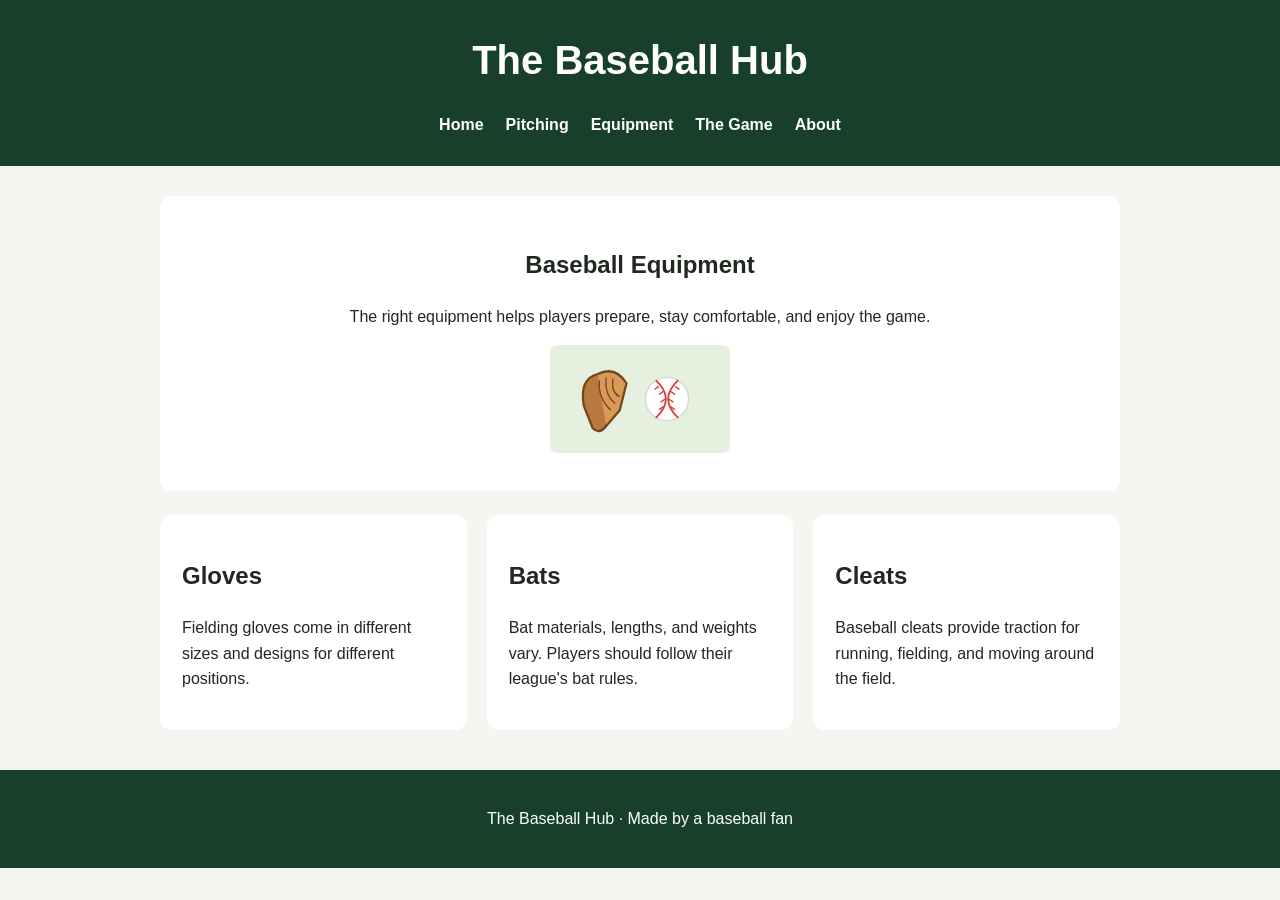
<file: midterm-site/equipment/index.html>
<!DOCTYPE html>
<html lang="en">
<head>
    <meta charset="UTF-8">
    <meta name="viewport" content="width=device-width, initial-scale=1.0">
    <title>Equipment | The Baseball Hub</title>
    <link rel="stylesheet" href="../css/style.css">
</head>
<body>
    <header>
        <h1>The Baseball Hub</h1>
        <nav>
            <a href="../index.html">Home</a>
             <a href="../pitching/">Pitching</a>
             <a href="../equipment/">Equipment</a>
             <a href="../game/">The Game</a>
             <a href="../about.html">About</a>
        </nav>
    </header>
    <main>
        <section class="hero">
            <h2>Baseball Equipment</h2>
            <p>The right equipment helps players prepare, stay comfortable, and enjoy the game.</p>
<img src="../images/baseball3.svg" alt="Illustration of a baseball glove">
        </section>
        <section class="cards">
            <article>
                <h2>Gloves</h2>
                <p>Fielding gloves come in different sizes and designs for different positions.</p>
            </article>
            <article>
                <h2>Bats</h2>
                <p>Bat materials, lengths, and weights vary. Players should follow their league's bat rules.</p>
            </article>
            <article>
                <h2>Cleats</h2>
                <p>Baseball cleats provide traction for running, fielding, and moving around the field.</p>
            </article>
        </section>
    </main>
    <footer><p>The Baseball Hub · Made by a baseball fan</p></footer>
</body>
</html>
</file>
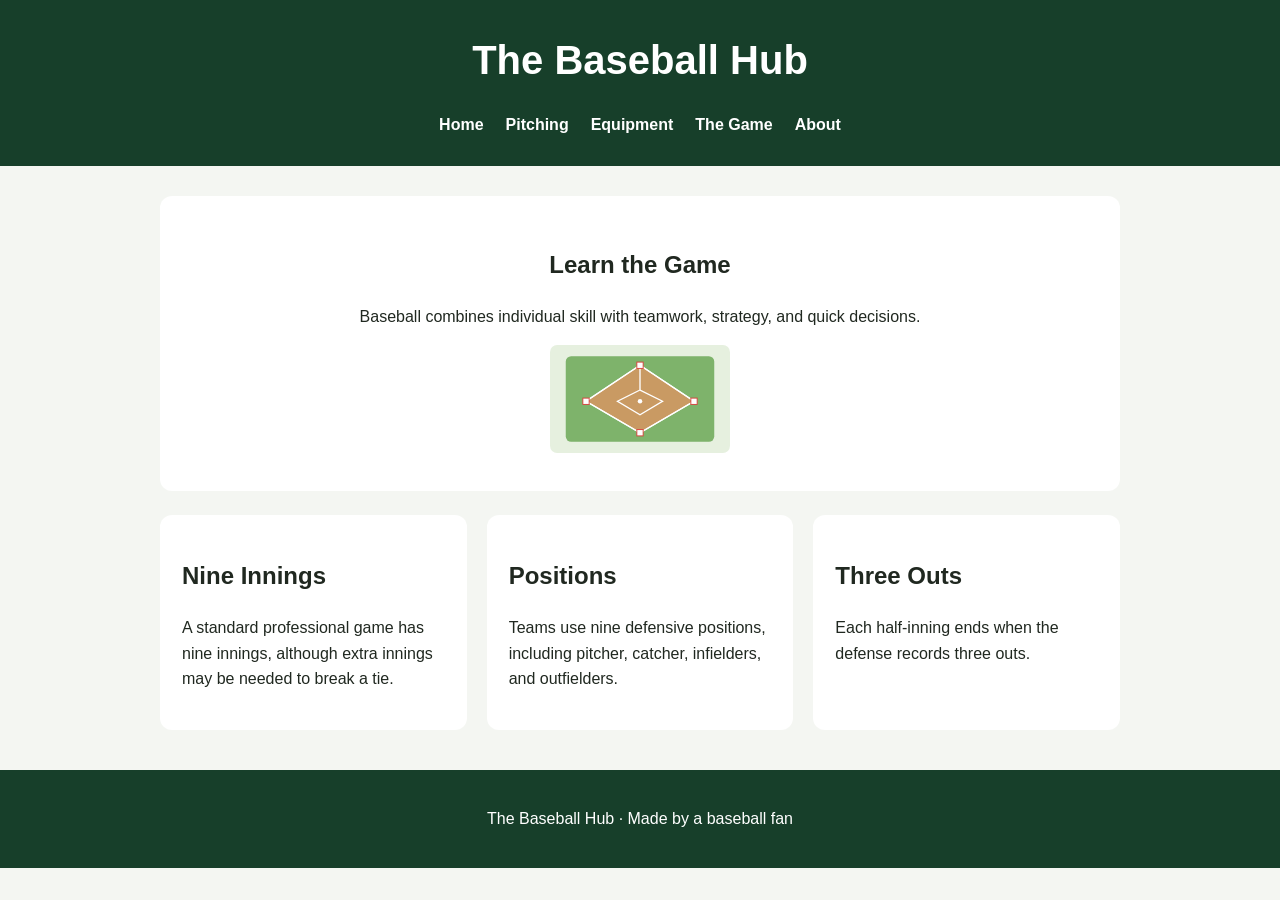
<file: midterm-site/game/index.html>
<!DOCTYPE html>
<html lang="en">
<head>
    <meta charset="UTF-8">
    <meta name="viewport" content="width=device-width, initial-scale=1.0">
    <title>The Game | The Baseball Hub</title>
   <link rel="stylesheet" href="/midterm-site/css/style.css">
</head>
<body>
    <header>
        <h1>The Baseball Hub</h1>
        <nav>
            <a href="/midterm-site/index.html">Home</a>
            <a href="/midterm-site/pitching/">Pitching</a>
            <a href="/midterm-site/equipment/">Equipment</a>
             <a href="/midterm-site/game/">The Game</a>
             <a href="/midterm-site/about.html">About</a>
        </nav>
    </header>
    <main>
        <section class="hero">
            <h2>Learn the Game</h2>
            <p>Baseball combines individual skill with teamwork, strategy, and quick decisions.</p>
<img src="/midterm-site/images/baseball4.svg" alt="Illustration of a baseball field">
        </section>
        <section class="cards">
            <article>
                <h2>Nine Innings</h2>
                <p>A standard professional game has nine innings, although extra innings may be needed to break a tie.</p>
            </article>
            <article>
                <h2>Positions</h2>
                <p>Teams use nine defensive positions, including pitcher, catcher, infielders, and outfielders.</p>
            </article>
            <article>
                <h2>Three Outs</h2>
                <p>Each half-inning ends when the defense records three outs.</p>
            </article>
        </section>
    </main>
    <footer><p>The Baseball Hub · Made by a baseball fan</p></footer>
</body>
</html>
</file>
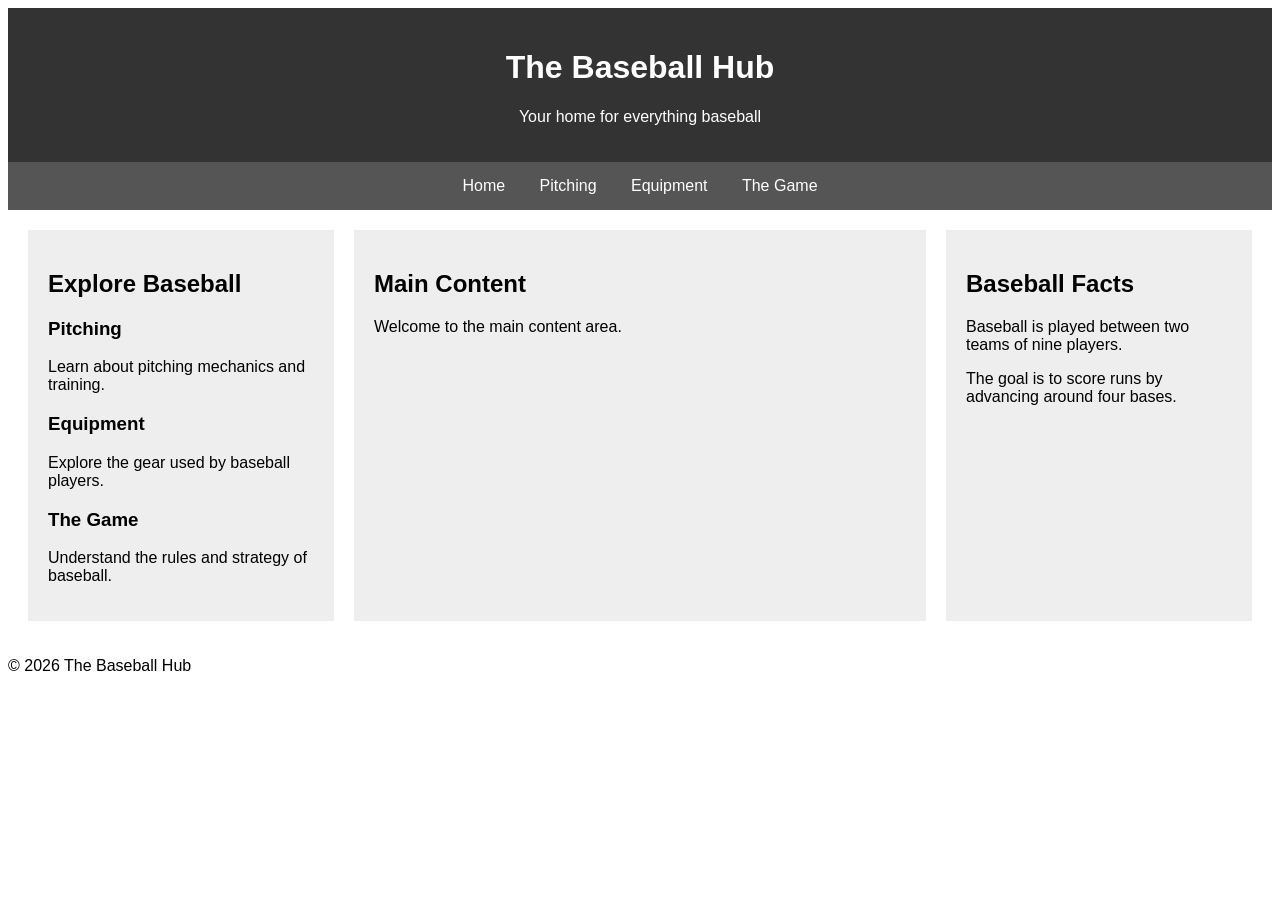
<file: midterm-site/layout/index.html>
<!DOCTYPE html>
<html lang="en">
<head>
    <meta charset="UTF-8">
    <meta name="viewport" content="width=device-width, initial-scale=1.0">
    <title>Baseball Hub - Layout Practice</title>
    <link rel="stylesheet" href="../css/layout.css">
</head>
<body>

    <header>
        <h1>The Baseball Hub</h1>
        <p>Your home for everything baseball</p>
    </header>

    <nav>
        <a href="../index.html">Home</a>
        <a href="../pitching/">Pitching</a>
        <a href="../equipment/">Equipment</a>
        <a href="../game/">The Game</a>
    </nav>

    <main>
        <div class="layout">

            <section class="left">
                <h2>Explore Baseball</h2>
                <div class="cards">
                    <div class="card">
                        <h3>Pitching</h3>
                        <p>Learn about pitching mechanics and training.</p>
                    </div>

                    <div class="card">
                        <h3>Equipment</h3>
                        <p>Explore the gear used by baseball players.</p>
                    </div>

                    <div class="card">
                        <h3>The Game</h3>
                        <p>Understand the rules and strategy of baseball.</p>
                    </div>
                </div>
            </section>

            <section class="middle">
                <h2>Main Content</h2>
                <p>Welcome to the main content area.</p>
            </section>

            <aside>
                <h2>Baseball Facts</h2>
                <p>Baseball is played between two teams of nine players.</p>
                <p>The goal is to score runs by advancing around four bases.</p>
            </aside>

        </div>
    </main>

    <footer>
        <p>© 2026 The Baseball Hub</p>
    </footer>

</body>
</html>
</file>
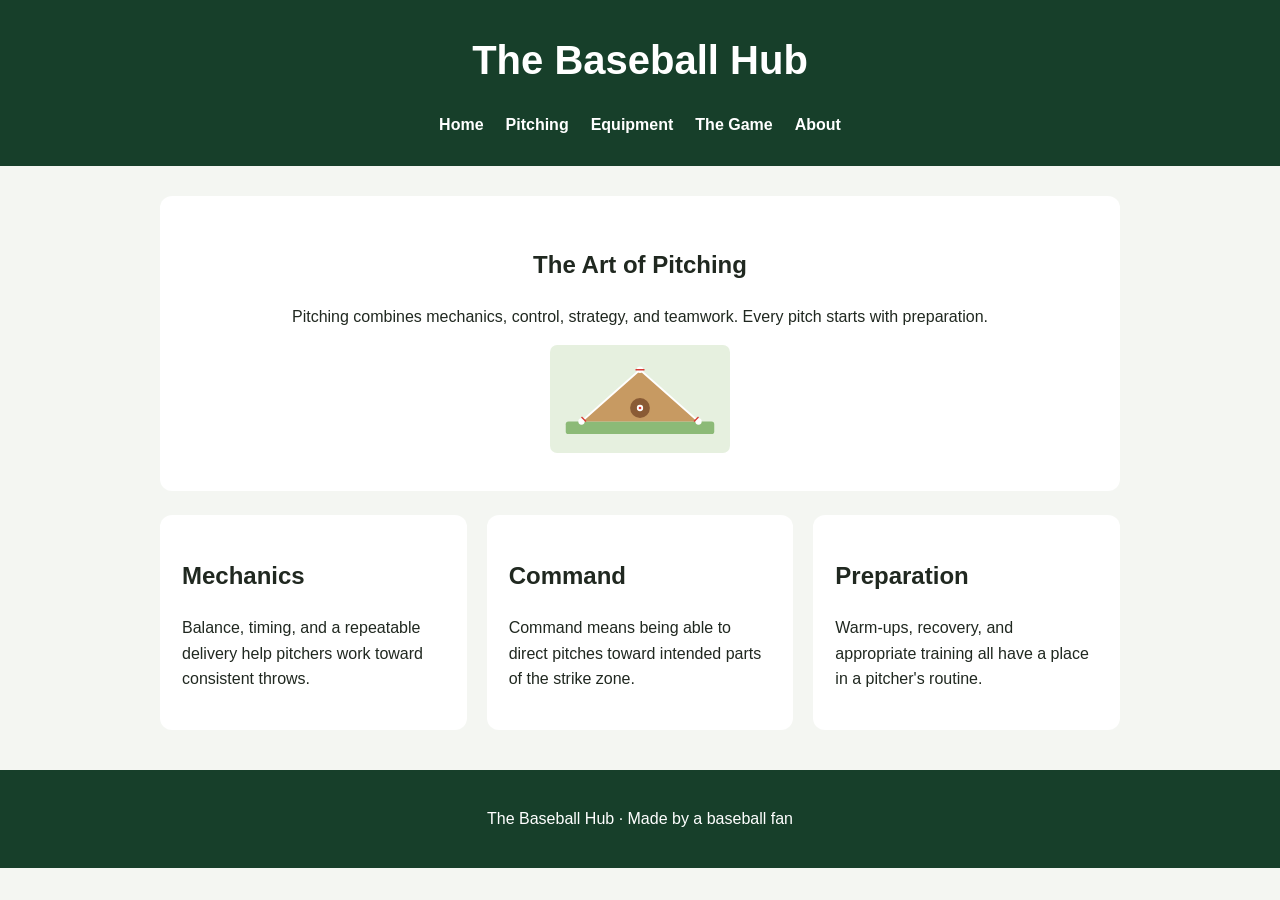
<file: midterm-site/pitching/index.html>
<!DOCTYPE html>
<html lang="en">
<head>
    <meta charset="UTF-8">
    <meta name="viewport" content="width=device-width, initial-scale=1.0">
    <title>Pitching | The Baseball Hub</title>
    <link rel="stylesheet" href="../css/style.css">
</head>
<body>
    <header>
        <h1>The Baseball Hub</h1>
        <nav>
          <a href="../index.html">Home</a>
            <a href="./index.html">Pitching</a>
           <a href="../equipment/">Equipment</a>
            <a href="../game/">The Game</a>
           <a href="../about.html">About</a>
        </nav>
    </header>
    <main>
        <section class="hero">
            <h2>The Art of Pitching</h2>
            <p>Pitching combines mechanics, control, strategy, and teamwork. Every pitch starts with preparation.</p>
           <img src="../images/baseball2.svg" alt="Illustration of a baseball and pitching mound">
        </section>
        <section class="cards">
            <article>
                <h2>Mechanics</h2>
                <p>Balance, timing, and a repeatable delivery help pitchers work toward consistent throws.</p>
            </article>
            <article>
                <h2>Command</h2>
                <p>Command means being able to direct pitches toward intended parts of the strike zone.</p>
            </article>
            <article>
                <h2>Preparation</h2>
                <p>Warm-ups, recovery, and appropriate training all have a place in a pitcher's routine.</p>
            </article>
        </section>
    </main>
    <footer><p>The Baseball Hub · Made by a baseball fan</p></footer>
</body>
</html>
</file>
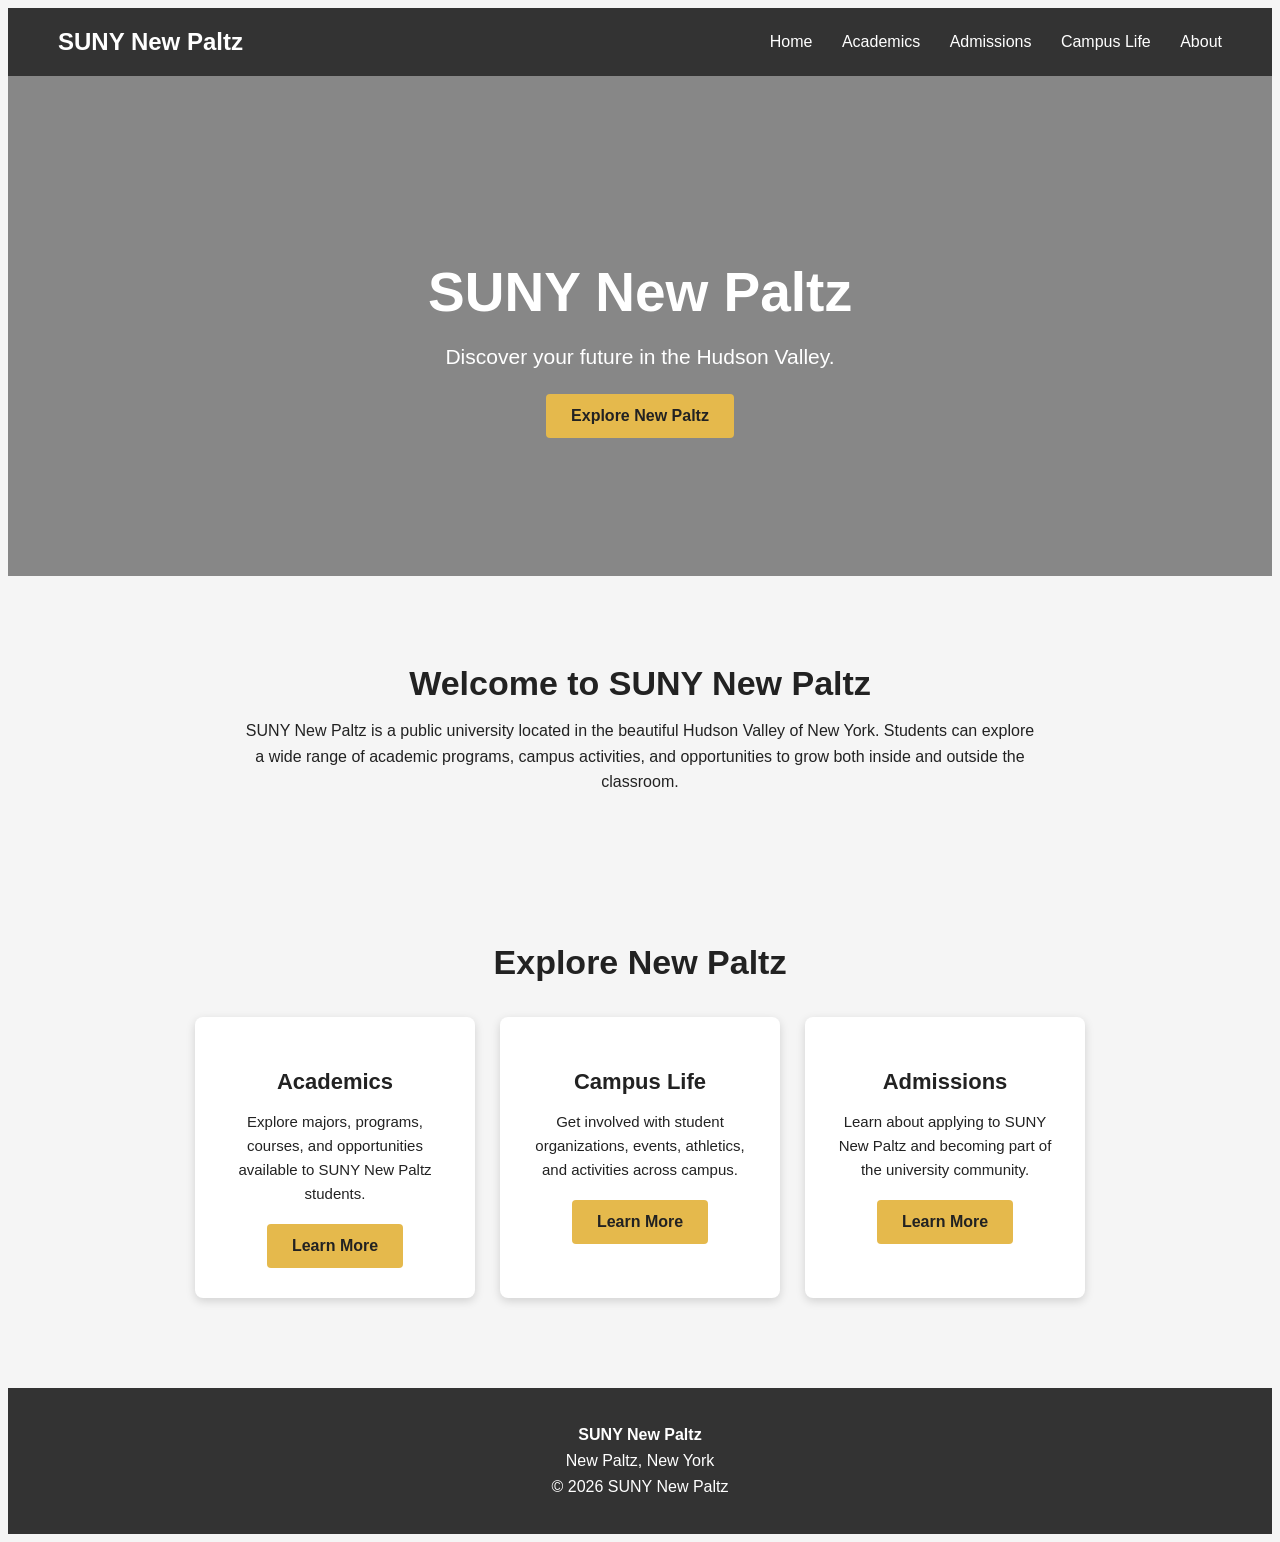
<file: WebPageDesign.html>
<!DOCTYPE html>
<html lang="en">
<head>
    <meta charset="UTF-8">
    <meta name="viewport" content="width=device-width, initial-scale=1.0">
    <title>SUNY New Paltz</title>

    <style>
        * {
            
            padding: 0;
            box-sizing: border-box;
        }

        body {
            font-family: Arial, sans-serif;
            background-color: #f5f5f5;
            color: #222;
        }

        /* Header */
        header {
            background-color: #333;
            color: white;
            padding: 20px 50px;
            display: flex;
            justify-content: space-between;
            align-items: center;
        }

        .logo {
            font-size: 24px;
            font-weight: bold;
        }

        nav a {
            color: white;
            text-decoration: none;
            margin-left: 25px;
            font-size: 16px;
        }

        nav a:hover {
            text-decoration: underline;
        }

        /* Hero */
        .hero {
            height: 500px;
            background: linear-gradient(
                rgba(0, 0, 0, 0.45),
                rgba(0, 0, 0, 0.45)
            ),
            url("https://images.unsplash.com/photo-1564981797816-1043664bf78d")
            center/cover;

            display: flex;
            align-items: center;
            justify-content: center;
            text-align: center;
            color: white;
        }

        .hero h1 {
            font-size: 55px;
            margin-bottom: 15px;
        }

        .hero p {
            font-size: 21px;
            margin-bottom: 25px;
        }

        .button {
            display: inline-block;
            background-color: #e5b94c;
            color: #222;
            padding: 13px 25px;
            text-decoration: none;
            font-weight: bold;
            border-radius: 4px;
        }

        .button:hover {
            background-color: #d3a936;
        }

        /* Sections */
        .section {
            padding: 60px 10%;
            text-align: center;
        }

        .section h2 {
            font-size: 34px;
            margin-bottom: 15px;
        }

        .section p {
            max-width: 800px;
            margin: auto;
            line-height: 1.6;
        }

        /* Cards */
        .cards {
            display: flex;
            justify-content: center;
            gap: 25px;
            margin-top: 35px;
            flex-wrap: wrap;
        }

        .card {
            background-color: white;
            width: 280px;
            padding: 30px;
            border-radius: 8px;
            box-shadow: 0 3px 10px rgba(0,0,0,0.15);
        }

        .card h3 {
            margin-bottom: 15px;
            font-size: 22px;
        }

        .card p {
            font-size: 15px;
        }

        /* Footer */
        footer {
            background-color: #333;
            color: white;
            text-align: center;
            padding: 30px;
            margin-top: 30px;
        }

        footer p {
            margin: 8px;
        }

        /* Mobile */
        @media (max-width: 700px) {
            header {
                flex-direction: column;
                gap: 15px;
            }

            nav a {
                margin: 0 8px;
            }

            .hero h1 {
                font-size: 38px;
            }
        }
    </style>
</head>

<body>

    <!-- Header -->
    <header>
        <div class="logo">SUNY New Paltz</div>

        <nav>
            <a href="index.html">Home</a>
            <a href="academics.html">Academics</a>
            <a href="#">Admissions</a>
            <a href="#">Campus Life</a>
            <a href="#">About</a>
        </nav>
    </header>

    <!-- Hero Section -->
    <section class="hero">
        <div>
            <h1>SUNY New Paltz</h1>
            <p>Discover your future in the Hudson Valley.</p>
            <a href="#" class="button">Explore New Paltz</a>
        </div>
    </section>

    <!-- Welcome Section -->
    <section class="section">
        <h2>Welcome to SUNY New Paltz</h2>

        <p>
            SUNY New Paltz is a public university located in the beautiful
            Hudson Valley of New York. Students can explore a wide range of
            academic programs, campus activities, and opportunities to grow
            both inside and outside the classroom.
        </p>
    </section>

    <!-- Cards -->
    <section class="section">
        <h2>Explore New Paltz</h2>

        <div class="cards">

            <div class="card">
                <h3>Academics</h3>
                <p>
                    Explore majors, programs, courses, and opportunities
                    available to SUNY New Paltz students.
                </p>
                <br>
                <a href="academics.html" class="button">Learn More</a>
            </div>

            <div class="card">
                <h3>Campus Life</h3>
                <p>
                    Get involved with student organizations, events,
                    athletics, and activities across campus.
                </p>
                <br>
                <a href="#" class="button">Learn More</a>
            </div>

            <div class="card">
                <h3>Admissions</h3>
                <p>
                    Learn about applying to SUNY New Paltz and becoming
                    part of the university community.
                </p>
                <br>
                <a href="#" class="button">Learn More</a>
            </div>

        </div>
    </section>

    <!-- Footer -->
    <footer>
        <p><strong>SUNY New Paltz</strong></p>
        <p>New Paltz, New York</p>
        <p>© 2026 SUNY New Paltz</p>
    </footer>

</body>
</html>
</file>
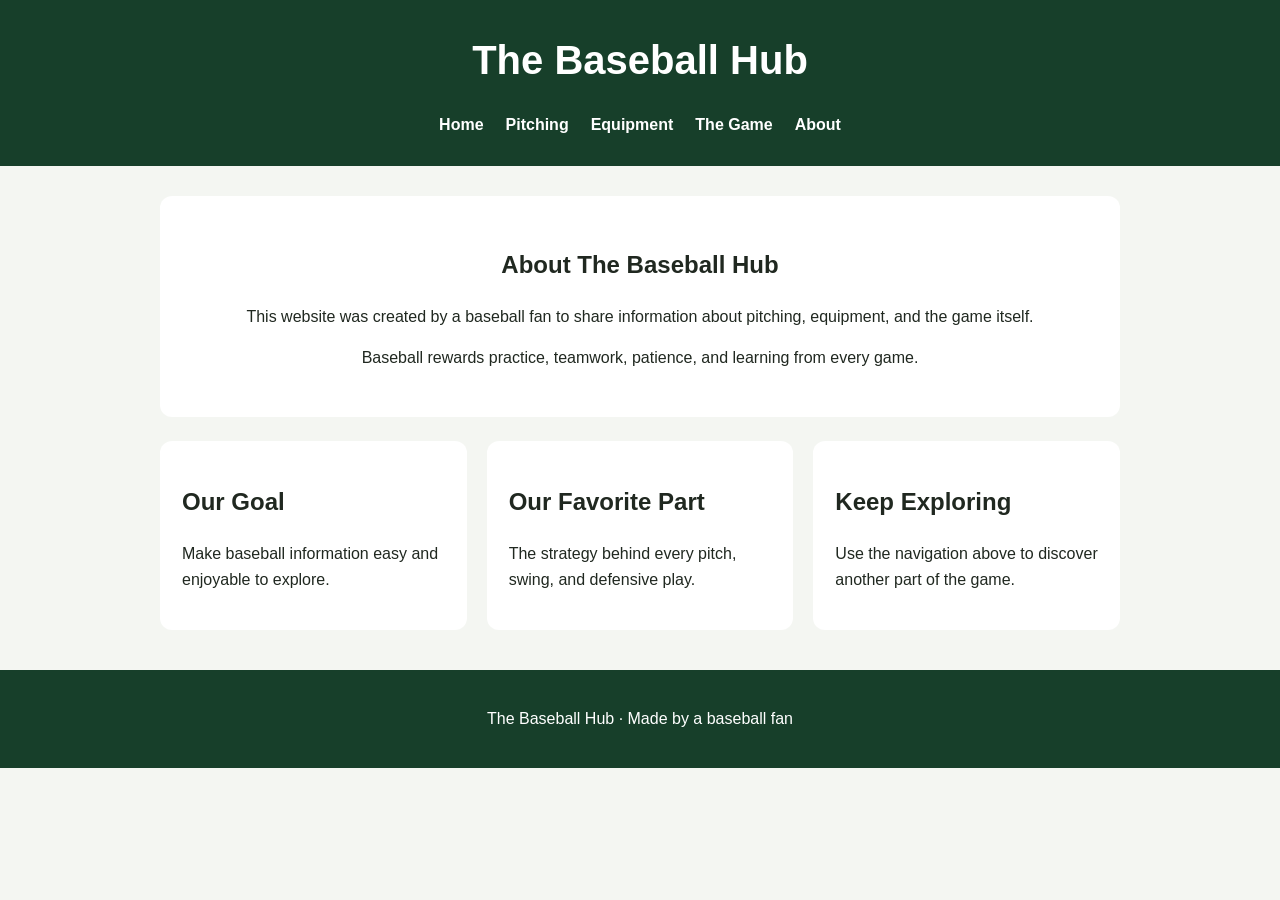
<file: midterm-site/about.html>
<!DOCTYPE html>
<html lang="en">
<head>
    <meta charset="UTF-8">
    <meta name="viewport" content="width=device-width, initial-scale=1.0">
    <title>About | The Baseball Hub</title>
    <link rel="stylesheet" href="style.css">
</head>
<body>
    <header>
        <h1>The Baseball Hub</h1>
        <nav>
              <a href="index.html">Home</a>
             <a href="/midterm-site/pitching/">Pitching</a>
             <a href="/midterm-site/equipment/">Equipment</a>
             <a href="/midterm-site/game/">The Game</a>
             <a href="about.html">About</a>
        </nav>
    </header>
    <main>
        <section class="hero">
            <h2>About The Baseball Hub</h2>
            <p>This website was created by a baseball fan to share information about pitching, equipment, and the game itself.</p>
            <p>Baseball rewards practice, teamwork, patience, and learning from every game.</p>
        </section>
        <section class="cards">
            <article>
                <h2>Our Goal</h2>
                <p>Make baseball information easy and enjoyable to explore.</p>
            </article>
            <article>
                <h2>Our Favorite Part</h2>
                <p>The strategy behind every pitch, swing, and defensive play.</p>
            </article>
            <article>
                <h2>Keep Exploring</h2>
                <p>Use the navigation above to discover another part of the game.</p>
            </article>
        </section>
    </main>
    <footer><p>The Baseball Hub · Made by a baseball fan</p></footer>
</body>
</html>
</file>
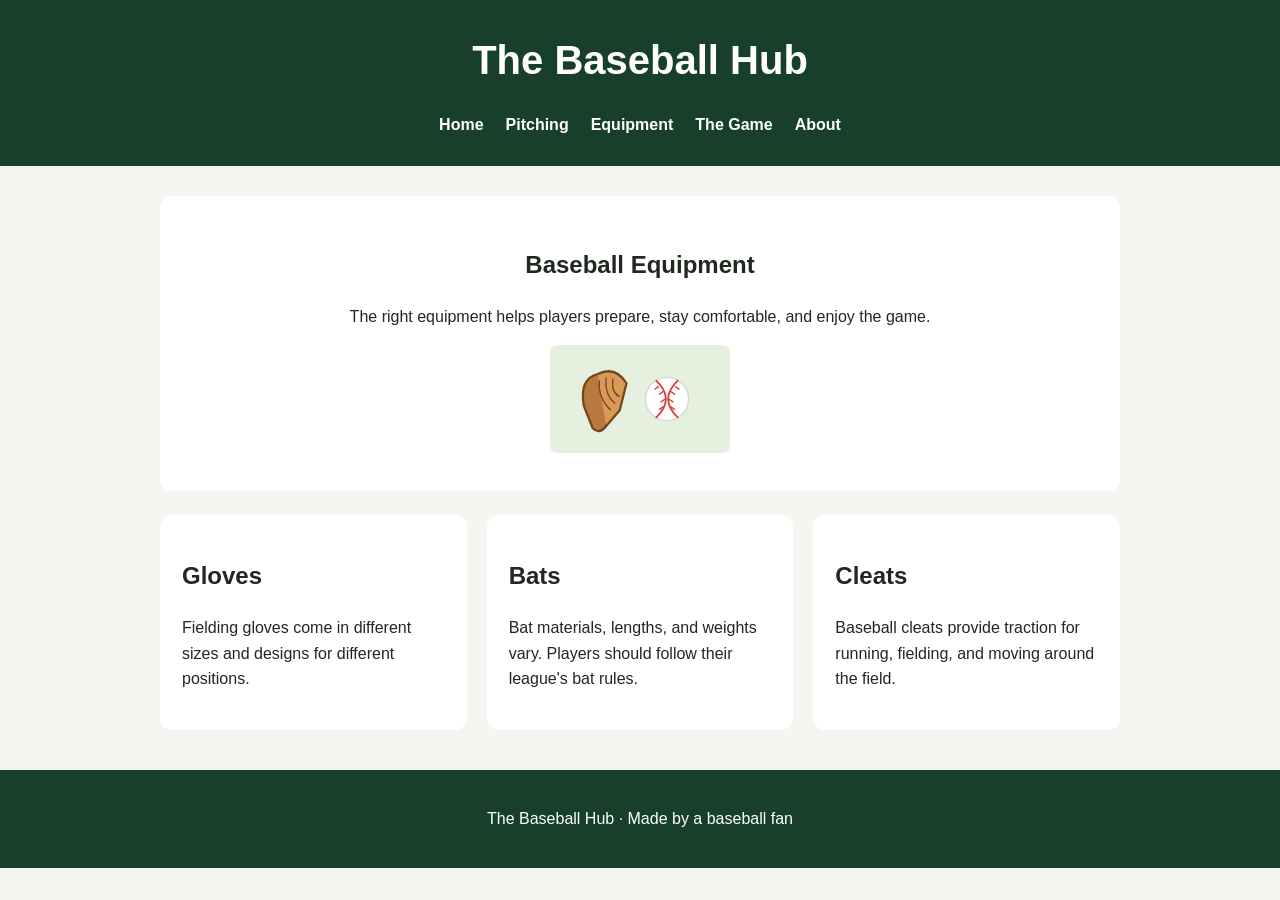
<file: midterm-site/equipment.html>
<!DOCTYPE html>
<html lang="en">
<head>
    <meta charset="UTF-8">
    <meta name="viewport" content="width=device-width, initial-scale=1.0">
    <title>Equipment | The Baseball Hub</title>
    <link rel="stylesheet" href="style.css">
</head>
<body>
    <header>
        <h1>The Baseball Hub</h1>
        <nav>
            <a href="index.html">Home</a>
            <a href="pitching.html">Pitching</a>
            <a href="equipment.html">Equipment</a>
            <a href="game.html">The Game</a>
            <a href="about.html">About</a>
        </nav>
    </header>
    <main>
        <section class="hero">
            <h2>Baseball Equipment</h2>
            <p>The right equipment helps players prepare, stay comfortable, and enjoy the game.</p>
            <img src="baseball3.svg" alt="Illustration of a baseball glove">
        </section>
        <section class="cards">
            <article>
                <h2>Gloves</h2>
                <p>Fielding gloves come in different sizes and designs for different positions.</p>
            </article>
            <article>
                <h2>Bats</h2>
                <p>Bat materials, lengths, and weights vary. Players should follow their league's bat rules.</p>
            </article>
            <article>
                <h2>Cleats</h2>
                <p>Baseball cleats provide traction for running, fielding, and moving around the field.</p>
            </article>
        </section>
    </main>
    <footer><p>The Baseball Hub · Made by a baseball fan</p></footer>
</body>
</html>
</file>
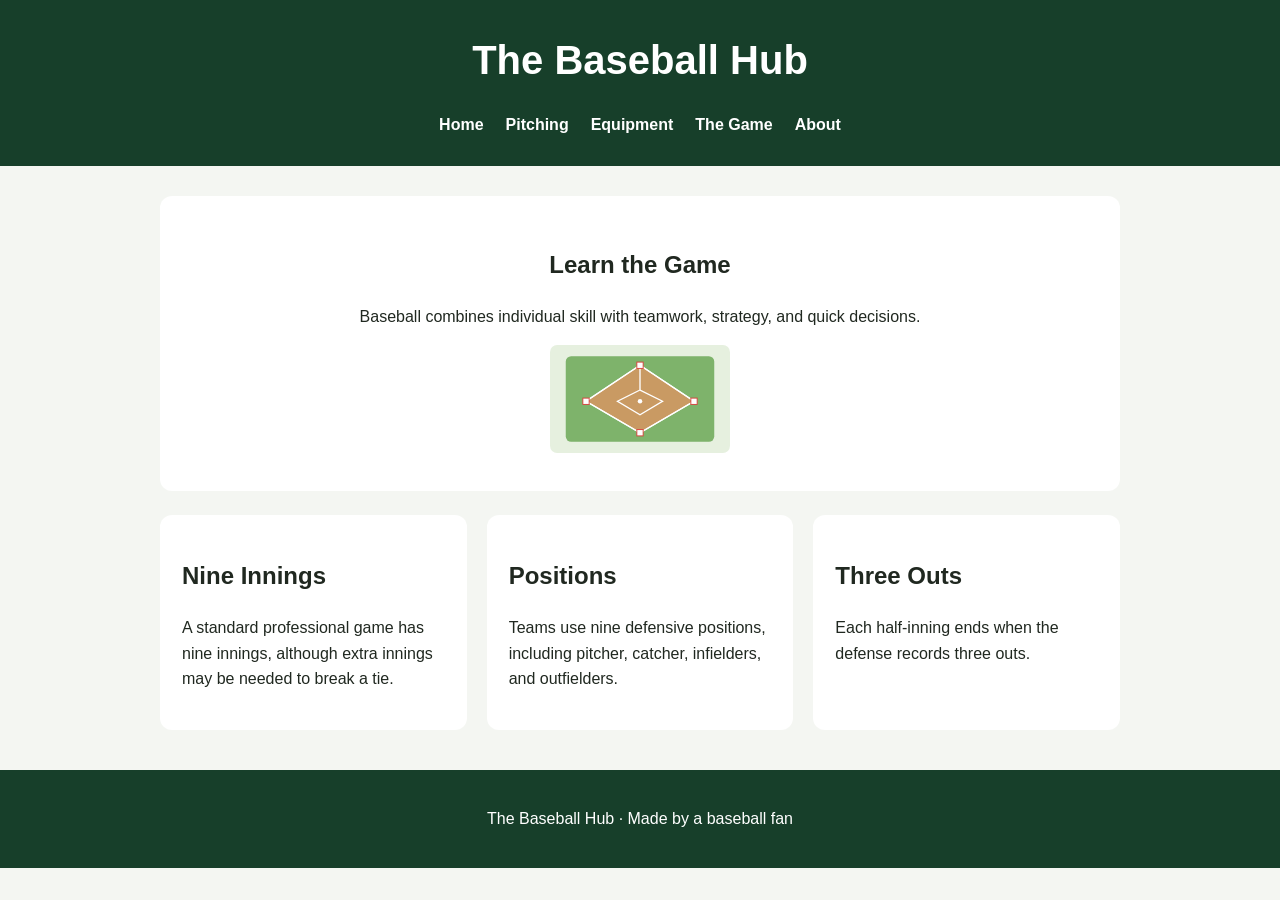
<file: midterm-site/game.html>
<!DOCTYPE html>
<html lang="en">
<head>
    <meta charset="UTF-8">
    <meta name="viewport" content="width=device-width, initial-scale=1.0">
    <title>The Game | The Baseball Hub</title>
    <link rel="stylesheet" href="style.css">
</head>
<body>
    <header>
        <h1>The Baseball Hub</h1>
        <nav>
            <a href="index.html">Home</a>
            <a href="pitching.html">Pitching</a>
            <a href="equipment.html">Equipment</a>
            <a href="game.html">The Game</a>
            <a href="about.html">About</a>
        </nav>
    </header>
    <main>
        <section class="hero">
            <h2>Learn the Game</h2>
            <p>Baseball combines individual skill with teamwork, strategy, and quick decisions.</p>
            <img src="baseball4.svg" alt="Illustration of a baseball field">
        </section>
        <section class="cards">
            <article>
                <h2>Nine Innings</h2>
                <p>A standard professional game has nine innings, although extra innings may be needed to break a tie.</p>
            </article>
            <article>
                <h2>Positions</h2>
                <p>Teams use nine defensive positions, including pitcher, catcher, infielders, and outfielders.</p>
            </article>
            <article>
                <h2>Three Outs</h2>
                <p>Each half-inning ends when the defense records three outs.</p>
            </article>
        </section>
    </main>
    <footer><p>The Baseball Hub · Made by a baseball fan</p></footer>
</body>
</html>
</file>
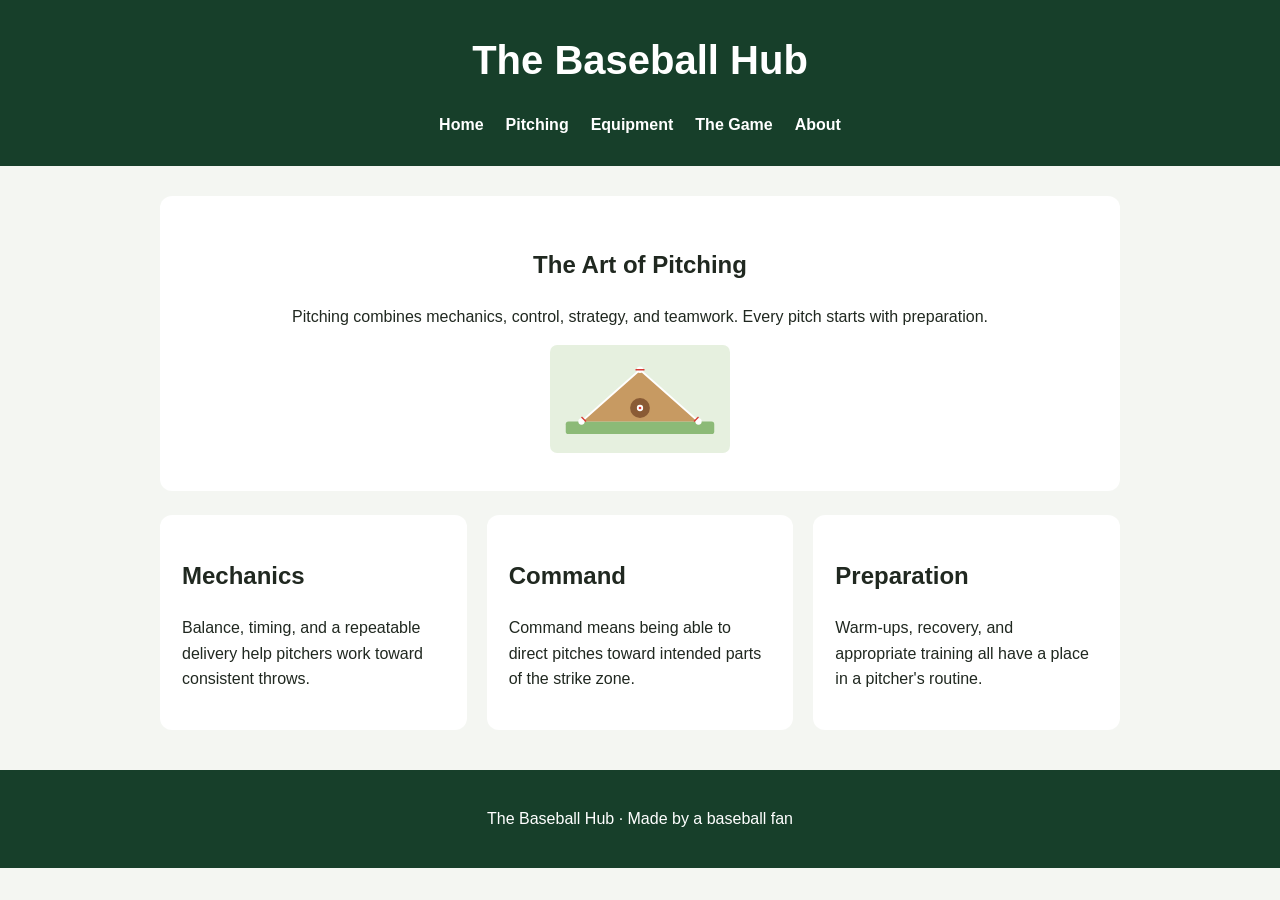
<file: midterm-site/pitching.html>
<!DOCTYPE html>
<html lang="en">
<head>
    <meta charset="UTF-8">
    <meta name="viewport" content="width=device-width, initial-scale=1.0">
    <title>Pitching | The Baseball Hub</title>
    <link rel="stylesheet" href="style.css">
</head>
<body>
    <header>
        <h1>The Baseball Hub</h1>
        <nav>
            <a href="index.html">Home</a>
            <a href="pitching.html">Pitching</a>
            <a href="equipment.html">Equipment</a>
            <a href="game.html">The Game</a>
            <a href="about.html">About</a>
        </nav>
    </header>
    <main>
        <section class="hero">
            <h2>The Art of Pitching</h2>
            <p>Pitching combines mechanics, control, strategy, and teamwork. Every pitch starts with preparation.</p>
            <img src="baseball2.svg" alt="Illustration of a baseball and pitching mound">
        </section>
        <section class="cards">
            <article>
                <h2>Mechanics</h2>
                <p>Balance, timing, and a repeatable delivery help pitchers work toward consistent throws.</p>
            </article>
            <article>
                <h2>Command</h2>
                <p>Command means being able to direct pitches toward intended parts of the strike zone.</p>
            </article>
            <article>
                <h2>Preparation</h2>
                <p>Warm-ups, recovery, and appropriate training all have a place in a pitcher's routine.</p>
            </article>
        </section>
    </main>
    <footer><p>The Baseball Hub · Made by a baseball fan</p></footer>
</body>
</html>
</file>
<file: midterm-site/css/style.css>
* {
    box-sizing: border-box;
}

body {
    margin: 0;
    font-family: Arial, sans-serif;
    background: #f4f6f2;
    color: #202820;
    line-height: 1.6;
}

header {
    background: #173f2a;
    color: white;
    text-align: center;
    padding: 28px 16px;
}

header h1 {
    margin: 0;
    font-size: 2.5rem;
}

nav {
    display: flex;
    justify-content: center;
    flex-wrap: wrap;
    gap: 22px;
    margin-top: 20px;
}

nav a {
    color: white;
    text-decoration: none;
    font-weight: bold;
}

nav a:hover {
    text-decoration: underline;
}

main {
    max-width: 1000px;
    margin: 30px auto;
    padding: 0 20px;
}

.hero {
    background: white;
    padding: 30px;
    border-radius: 12px;
    text-align: center;
}

.hero img {
    width: 180px;
    max-width: 100%;
}

.cards {
    display: grid;
    grid-template-columns: repeat(auto-fit, minmax(220px, 1fr));
    gap: 20px;
    margin-top: 24px;
}

.cards article {
    background: white;
    border-radius: 12px;
    padding: 22px;
}

.cards a {
    color: #17613a;
    font-weight: bold;
}

footer {
    margin-top: 40px;
    padding: 20px;
    text-align: center;
    background: #173f2a;
    color: white;
}
</file>
<file: midterm-site/css/layout.css>
body {
    font-family: Arial, sans-serif;
}

header {
    background-color: #333;
    color: white;
    text-align: center;
    padding: 20px;
}

nav {
    background-color: #555;
    padding: 15px;
    text-align: center;
}

nav a {
    color: white;
    text-decoration: none;
    margin: 15px;
}

main {
    padding: 20px;
}

.layout {
    display: flex;
    gap: 20px;
}

.left {
    flex: 1;
}

.middle {
    flex: 2;
}

aside {
    flex: 1;
}

.left,
.middle,
aside {
    background-color: #eeeeee;
    padding: 20px;
}
</file>
<file: midterm-site/style.css>
* {
    box-sizing: border-box;
}

body {
    margin: 0;
    font-family: Arial, sans-serif;
    background: #f4f6f2;
    color: #202820;
    line-height: 1.6;
}

header {
    background: #173f2a;
    color: white;
    text-align: center;
    padding: 28px 16px;
}

header h1 {
    margin: 0;
    font-size: 2.5rem;
}

nav {
    display: flex;
    justify-content: center;
    flex-wrap: wrap;
    gap: 22px;
    margin-top: 20px;
}

nav a {
    color: white;
    text-decoration: none;
    font-weight: bold;
}

nav a:hover {
    text-decoration: underline;
}

main {
    max-width: 1000px;
    margin: 30px auto;
    padding: 0 20px;
}

.hero {
    background: white;
    padding: 30px;
    border-radius: 12px;
    text-align: center;
}

.hero img {
    width: 180px;
    max-width: 100%;
}

.cards {
    display: grid;
    grid-template-columns: repeat(auto-fit, minmax(220px, 1fr));
    gap: 20px;
    margin-top: 24px;
}

.cards article {
    background: white;
    border-radius: 12px;
    padding: 22px;
}

.cards a {
    color: #17613a;
    font-weight: bold;
}

footer {
    margin-top: 40px;
    padding: 20px;
    text-align: center;
    background: #173f2a;
    color: white;
}
</file>
